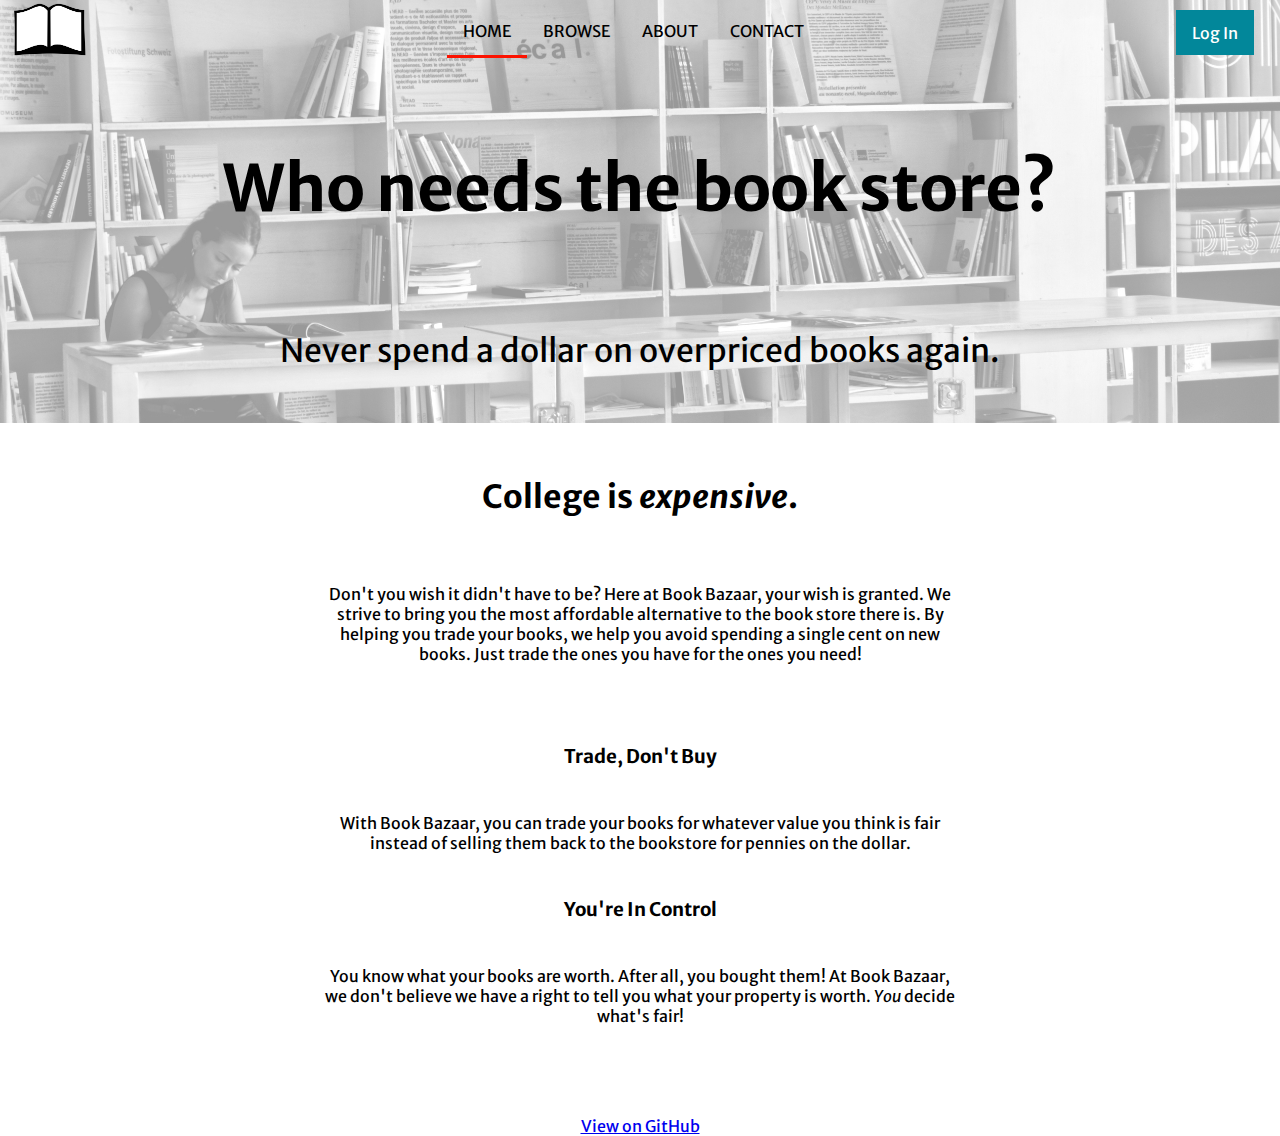
<file: index.html>
<!DOCTYPE html>
<html>
  <head>
    <title>Book Bazaar</title>
    <link rel="stylesheet" href="/styles.css">
    <link href="https://fonts.googleapis.com/css?family=Merriweather+Sans" rel="stylesheet"> 
  </head>
  <body>
    <div class="header">
      <div class="banner landing">
        <div class="link_wrapper">
          <div class="link-wrapper-left">
            <div class="logo">
              <img src="/img/book_icon.png">
            </div>
          </div>
          <div class="link-wrapper-center">
             <div class="navbar">
               <div class="navlink active">
                 <a href="/index.html">HOME</a>
               </div>
               <div class="navlink">
                 <a href="/bazaar.html">BROWSE</a>
               </div>
               <div class="navlink">
                 <a href="/about.html">ABOUT</a>
               </div>
               <div class="navlink">
                 <a href="/contact.html">CONTACT</a>
               </div>
             </div> 
          </div>
          <div class="link-wrapper-right">
            <div class="user_nav">
              <a href="/login.html">Log In</a>
            </div>
          </div>
        </div>
        <div class="banner_content">
          <h1>Who needs the book store?</h1>
          <p>Never spend a dollar on overpriced books again.</p>
        </div>
      </div>
    </div>
    <div class="content">
      <div class="panel panel-1">
        <h2>College is <i>expensive</i>.</h2>
        <p>Don't you wish it didn't have to be? Here at Book Bazaar, your wish is granted.  We strive to bring you the most affordable alternative to the book store there is.  By helping you trade your books, we help you avoid spending a single cent on new books. Just trade the ones you have for the ones you need!</p>
      </div>
      <div class="panel panel-2">
        <h3>Trade, Don't Buy</h3>
        <p>With Book Bazaar, you can trade your books for whatever value you think is fair instead of selling them back to the bookstore for pennies on the dollar.</p>
      </div>
      <div class="panel panel-2">
        <h3>You're In Control</h3>
        <p>You know what your books are worth.  After all, you bought them! At Book Bazaar, we don't believe we have a right to tell you what your property is worth.  <i>You</i> decide what's fair!</p>
      </div>
    </div>
    <div class="footer">
      <a href="https://github.com/litsters/creative-project">View on GitHub</a>
    </div>
  </body>
</html>
</file>
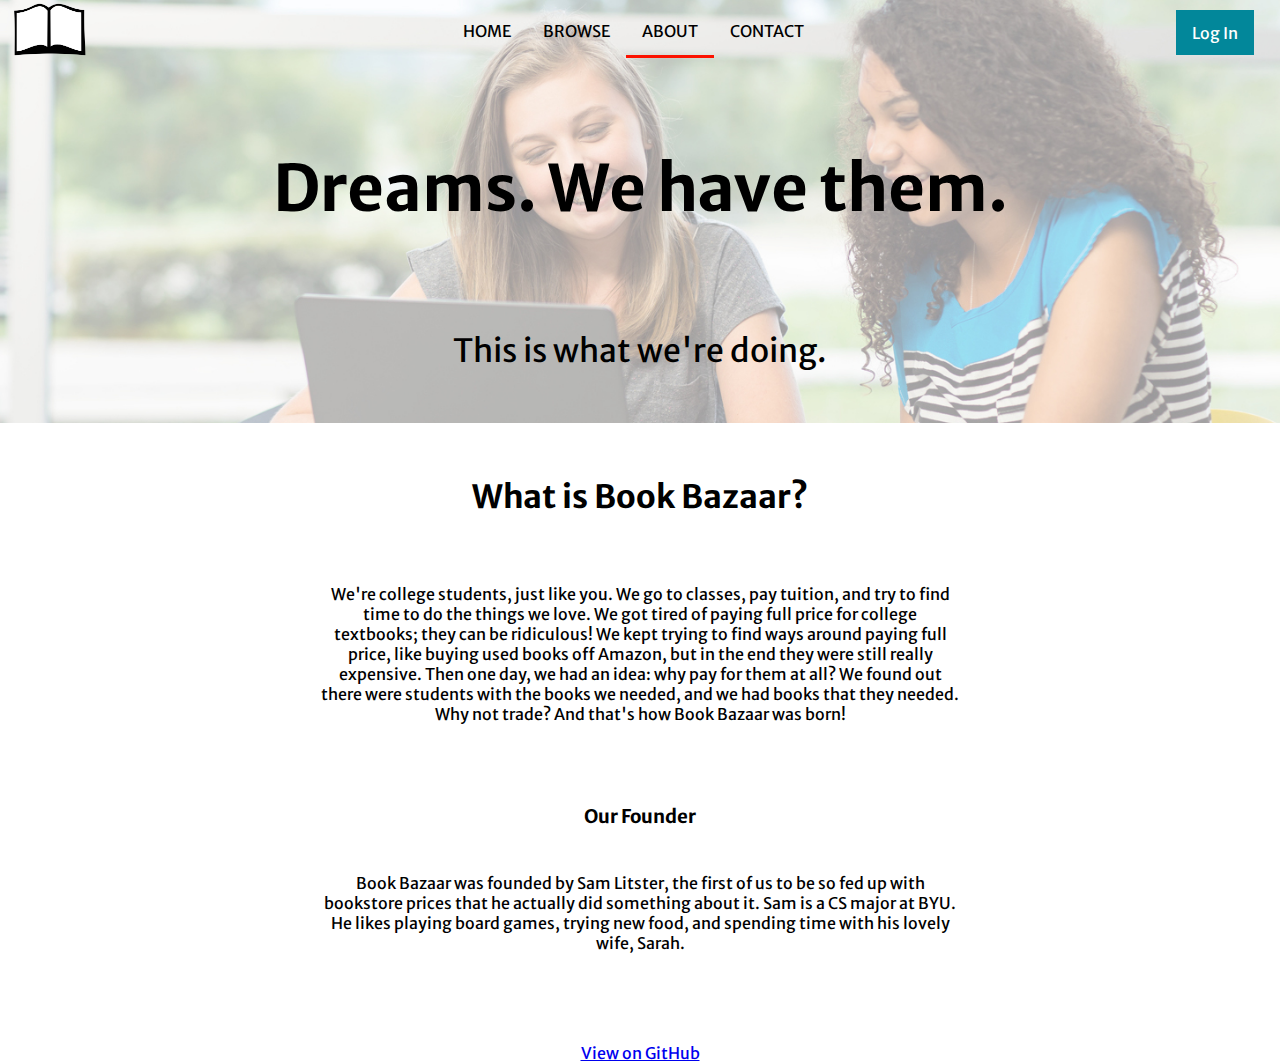
<file: about.html>
<!DOCTYPE html>
<html>
  <head>
    <title>Book Bazaar</title>
    <link rel="stylesheet" href="/styles.css">
    <link href="https://fonts.googleapis.com/css?family=Merriweather+Sans" rel="stylesheet"> 
  </head>
  <body>
    <div class="header">
      <div class="banner about">
        <div class="link_wrapper">
          <div class="link-wrapper-left">
            <div class="logo">
              <img src="/img/book_icon.png">
            </div>
          </div>
          <div class="link-wrapper-center">
             <div class="navbar">
               <div class="navlink">
                 <a href="/index.html">HOME</a>
               </div>
               <div class="navlink">
                 <a href="/bazaar.html">BROWSE</a>
               </div>
               <div class="navlink active">
                 <a href="/about.html">ABOUT</a>
               </div>
               <div class="navlink">
                 <a href="/contact.html">CONTACT</a>
               </div>
             </div> 
          </div>
          <div class="link-wrapper-right">
            <div class="user_nav">
              <a href="/login.html">Log In</a>
            </div>
          </div>
        </div>
        <div class="banner_content">
          <h1>Dreams. We have them.</h1>
          <p>This is what we're doing.</p>
        </div>
      </div>
    </div>
    <div class="content">
      <div class="panel panel-1">
        <h2>What is Book Bazaar?</h2>
        <p>We're college students, just like you.  We go to classes, pay tuition, and try to find time to do the things we love.  We got tired of paying full price for college textbooks; they can be ridiculous!  We kept trying to find ways around paying full price, like buying used books off Amazon, but in the end they were still really expensive.  Then one day, we had an idea: why pay for them at all? We found out there were students with the books we needed, and we had books that they needed.  Why not trade?  And that's how Book Bazaar was born!</p>
      </div>
      <div class="panel panel-2">
        <h3>Our Founder</h3>
        <p>Book Bazaar was founded by Sam Litster, the first of us to be so fed up with bookstore prices that he actually did something about it.  Sam is a CS major at BYU.  He likes playing board games, trying new food, and spending time with his lovely wife, Sarah.</p>
      </div>
    </div>
    <div class="footer">
      <a href="https://github.com/litsters/creative-project">View on GitHub</a>
    </div>
  </body>
</html>
</file>
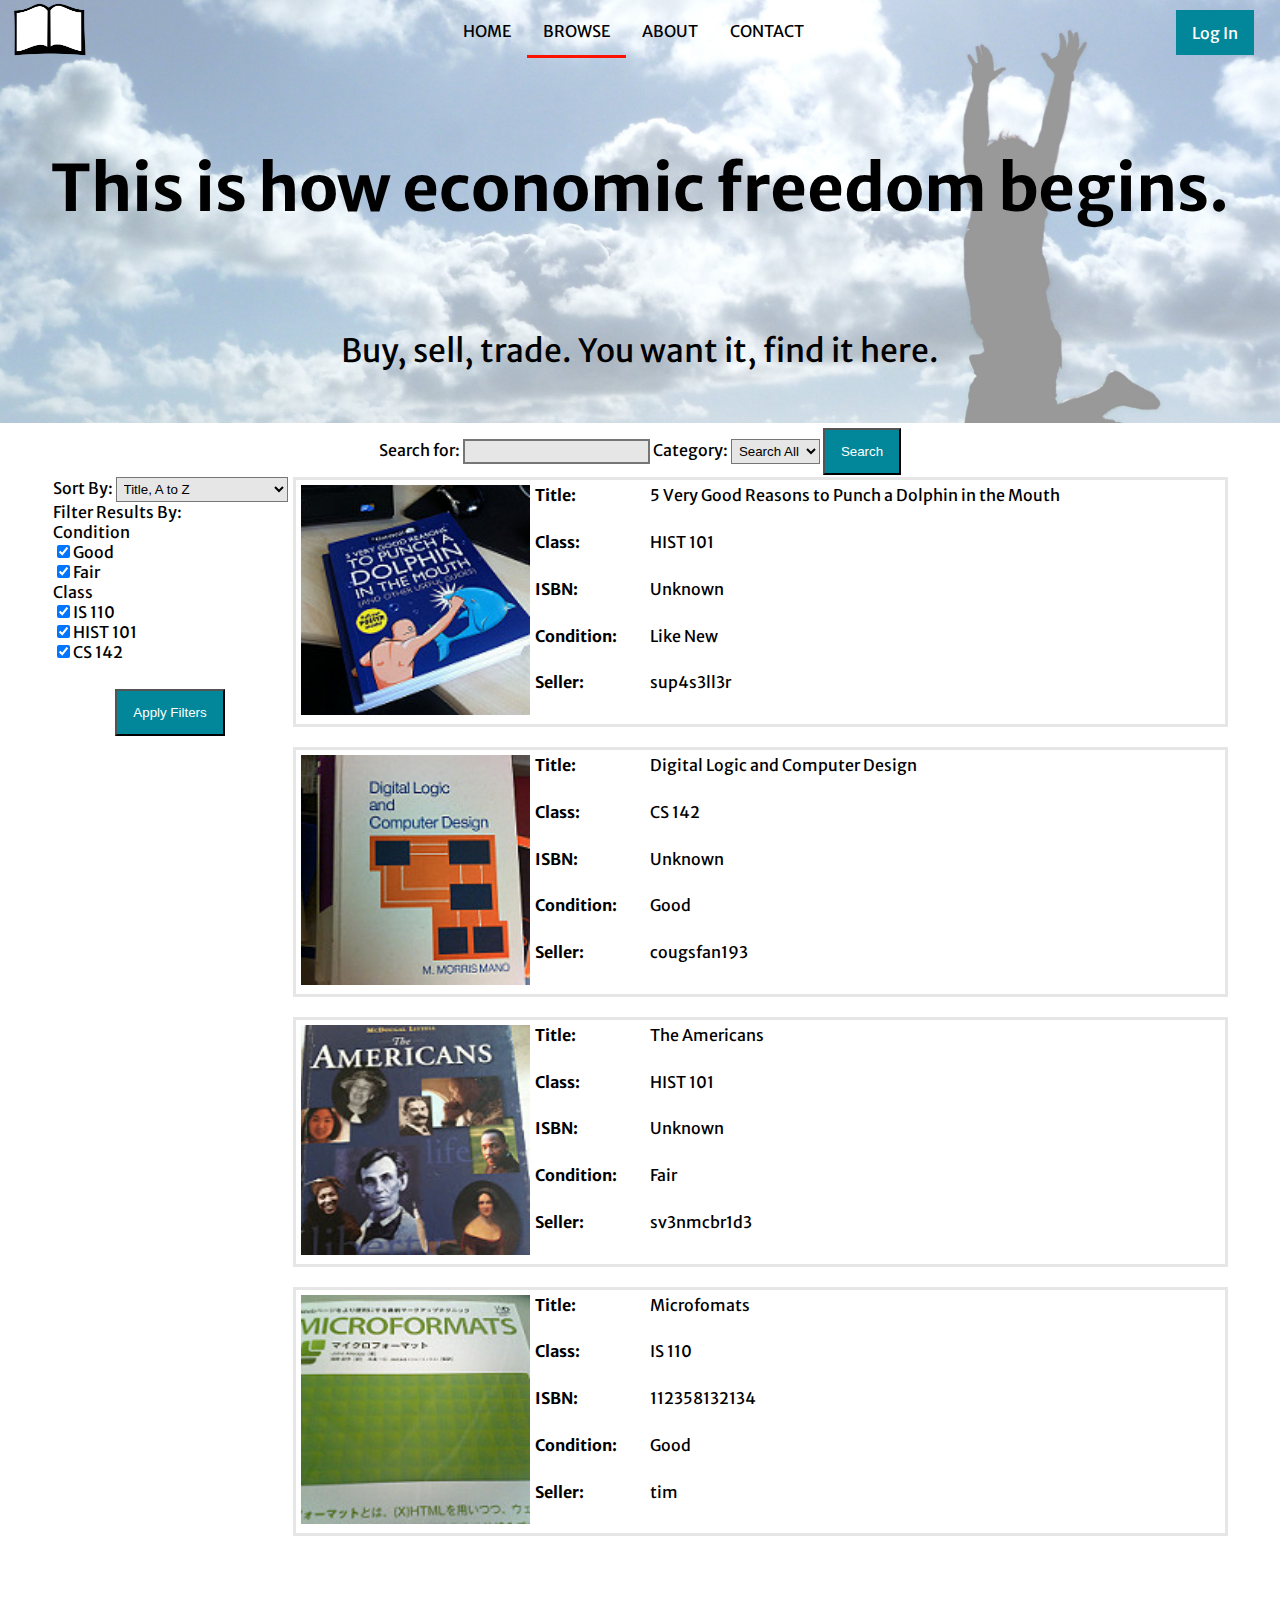
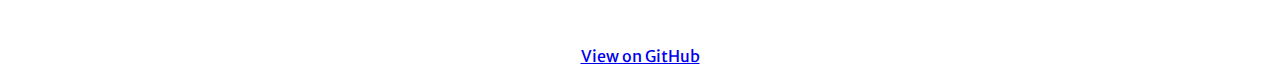
<file: bazaar.html>
<!DOCTYPE html>
<html>
  <head>
    <title>Book Bazaar</title>
    <link rel="stylesheet" href="/styles.css">
    <link href="https://fonts.googleapis.com/css?family=Merriweather+Sans" rel="stylesheet"> 
  </head>
  <body>
    <div class="header">
      <div class="banner bazaar">
        <div class="link_wrapper">
          <div class="link-wrapper-left">
            <div class="logo">
              <img src="/img/book_icon.png">
            </div>
          </div>
          <div class="link-wrapper-center">
             <div class="navbar">
               <div class="navlink">
                 <a href="/index.html">HOME</a>
               </div>
               <div class="navlink active">
                 <a href="/bazaar.html">BROWSE</a>
               </div>
               <div class="navlink">
                 <a href="/about.html">ABOUT</a>
               </div>
               <div class="navlink">
                 <a href="/contact.html">CONTACT</a>
               </div>
             </div> 
          </div>
          <div class="link-wrapper-right">
            <div class="user_nav">
              <a href="/login.html">Log In</a>
            </div>
          </div>
        </div>
        <div class="banner_content">
          <h1>This is how economic freedom begins.</h1>
          <p>Buy, sell, trade. You want it, find it here.</p>
        </div>
      </div>
    </div>
    <div class="content">
      <div class="grid-container">
        <div class="search-bar">
          <div align="center" class="search-form">
          <form name="search_form">
            <label>Search for: </label>
            <input type="text" name="search_term" class="search-term">
            <label>Category: </label>
            <select name="search_category" class="search-term">
              <option value="all">Search All</option>
              <option value="title">Title</option>
              <option value="class">Class</option>
              <option value="ISBN">ISBN</option>
              <option value="condition">Condition</option>
            </select>
            <button type="submit" class="search-button">Search</button>
          </form>
          </div>
        </div>
        <div class="filter-bar">
          <form name="filter_form">
            <label>Sort By:</label>
            <select name="sort_method" class="search-term">
              <option value="title_a2z">Title, A to Z</option>
              <option value="title_z2a">Title, Z to A</option>
              <option value="class_a2z">Class, A to Z</option>
              <option value="class_z2a">Class, Z to A</option>
              <option value="condition_w2b">Condition, Worst to Best</option>
              <option value="condition_b2w">Condition, Best to Worst</option>
            </select><br>
            <label>Filter Results By:</label><br>
            <label>Condition</label><br>
            <input type="checkbox" value="condition_good" checked>Good</input><br>
            <input type="checkbox" value="condition_fair" checked>Fair</input><br>
            <label>Class</label><br>
            <input type="checkbox" value="class_is110" checked>IS 110</input><br>
            <input type="checkbox" value="class_hist101" checked>HIST 101</input><br>
            <input type="checkbox" value="class_cs142" checked>CS 142</input><br>
            <button type="submit" class="filter-button search-button">Apply Filters</button>
          </form>
        </div>
        <div class="results-container">
          <div class="results-box">
            <div class="result">
              <div class="result-photo">
                <img src="/img/book3.jpg">
              </div>
              <div class="result-description">
                <div class="result-label"><h4>Title:</h4></div>
                <div class="result-text"><p>5 Very Good Reasons to Punch a Dolphin in the Mouth</p></div>
                <div class="result-label"><h4>Class:</h4></div>
                <div class="result-text"><p>HIST 101<p></div>
                <div class="result-label"><h4>ISBN:</h4></div>
                <div class="result-text"><p>Unknown</p></div>
                <div class="result-label"><h4>Condition:</h4></div>
                <div class="result-text"><p>Like New</p></div>
                <div class="result-label"><h4>Seller:</h4></div>
                <div class="result-text"><p>sup4s3ll3r</p></div>
              </div>
            </div>
            <div class="result">
              <div class="result-photo">
                <img src="/img/book1.jpg">
              </div>
              <div class="result-description">
                <div class="result-label"><h4>Title:</h4></div>
                <div class="result-text"><p>Digital Logic and Computer Design</p></div>
                <div class="result-label"><h4>Class:</h4></div>
                <div class="result-text"><p>CS 142<p></div>
                <div class="result-label"><h4>ISBN:</h4></div>
                <div class="result-text"><p>Unknown</p></div>
                <div class="result-label"><h4>Condition:</h4></div>
                <div class="result-text"><p>Good</p></div>
                <div class="result-label"><h4>Seller:</h4></div>
                <div class="result-text"><p>cougsfan193</p></div>
              </div>
            </div>
            <div class="result">
              <div class="result-photo">
                <img src="/img/book2.jpg">
              </div>
              <div class="result-description">
                <div class="result-label"><h4>Title:</h4></div>
                <div class="result-text"><p>The Americans</p></div>
                <div class="result-label"><h4>Class:</h4></div>
                <div class="result-text"><p>HIST 101<p></div>
                <div class="result-label"><h4>ISBN:</h4></div>
                <div class="result-text"><p>Unknown</p></div>
                <div class="result-label"><h4>Condition:</h4></div>
                <div class="result-text"><p>Fair</p></div>
                <div class="result-label"><h4>Seller:</h4></div>
                <div class="result-text"><p>sv3nmcbr1d3</p></div>
              </div>
            </div>
            <div class="result">
              <div class="result-photo">
                <img src="/img/book4.jpg">
              </div>
              <div class="result-description">
                <div class="result-label"><h4>Title:</h4></div>
                <div class="result-text"><p>Microfomats</p></div>
                <div class="result-label"><h4>Class:</h4></div>
                <div class="result-text"><p>IS 110<p></div>
                <div class="result-label"><h4>ISBN:</h4></div>
                <div class="result-text"><p>112358132134</p></div>
                <div class="result-label"><h4>Condition:</h4></div>
                <div class="result-text"><p>Good</p></div>
                <div class="result-label"><h4>Seller:</h4></div>
                <div class="result-text"><p>tim</p></div>
              </div>
            </div>
          </div>
        </div>
      </div>
    </div>
    <div class="footer">
      <a href="https://github.com/litsters/creative-project">View on GitHub</a>
    </div>
  </body>
</html>
</file>
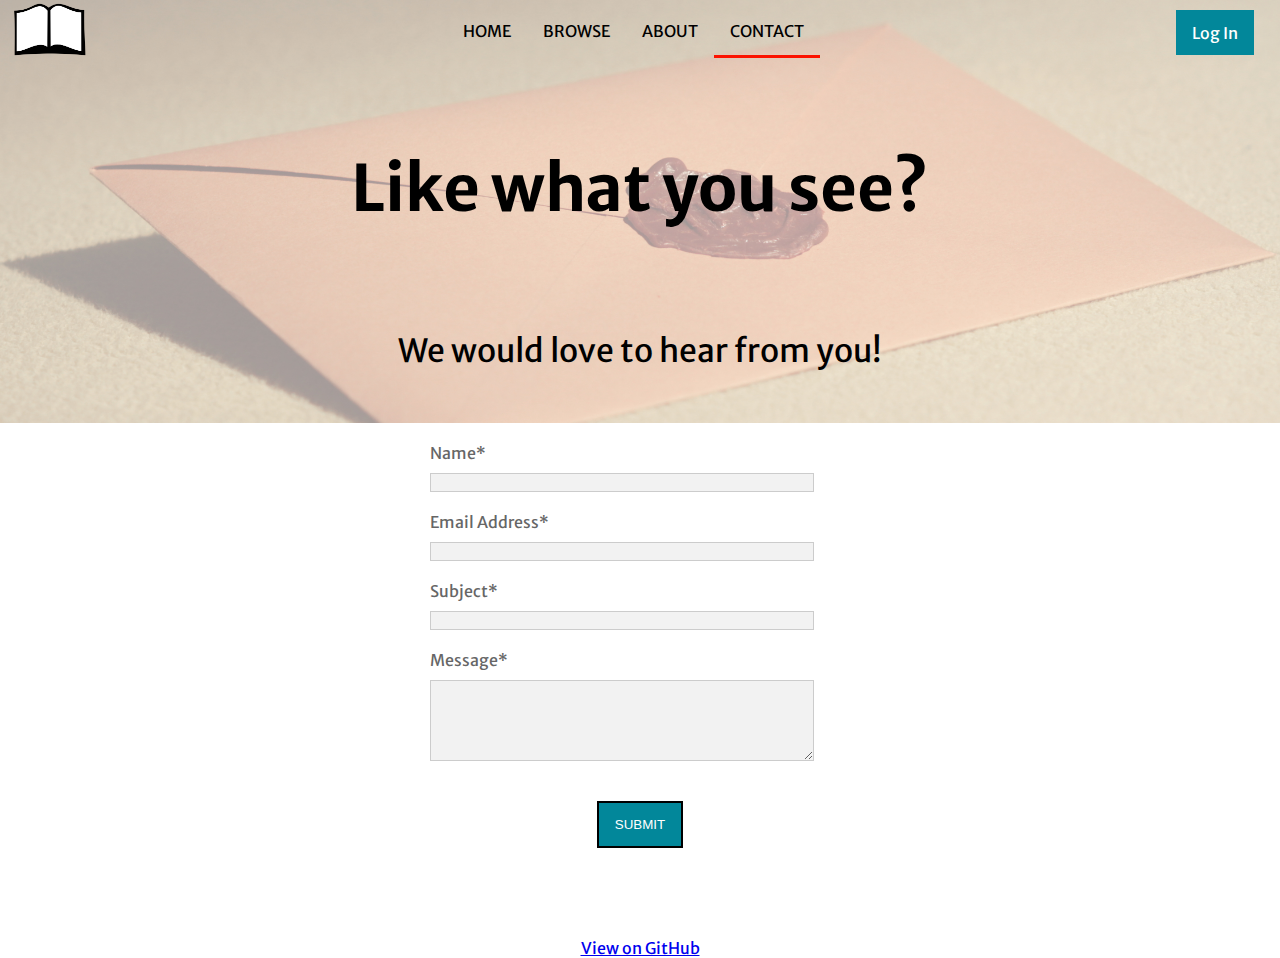
<file: contact.html>
<!DOCTYPE html>
<html>
  <head>
    <title>Book Bazaar</title>
    <link rel="stylesheet" href="/styles.css">
    <link href="https://fonts.googleapis.com/css?family=Merriweather+Sans" rel="stylesheet"> 
  </head>
  <body>
    <div class="header">
      <div class="banner contact">
        <div class="link_wrapper">
          <div class="link-wrapper-left">
            <div class="logo">
              <img src="/img/book_icon.png">
            </div>
          </div>
          <div class="link-wrapper-center">
             <div class="navbar">
               <div class="navlink">
                 <a href="/index.html">HOME</a>
               </div>
               <div class="navlink">
                 <a href="/bazaar.html">BROWSE</a>
               </div>
               <div class="navlink">
                 <a href="/about.html">ABOUT</a>
               </div>
               <div class="navlink active">
                 <a href="/contact.html">CONTACT</a>
               </div>
             </div> 
          </div>
          <div class="link-wrapper-right">
            <div class="user_nav">
              <a href="/login.html">Log In</a>
            </div>
          </div>
        </div>
        <div class="banner_content">
          <h1>Like what you see?</h1>
          <p>We would love to hear from you!</p>
        </div>
      </div>
    </div>
    <div class="content">
      <div class="contact-form-container">
        <form action="https://formspree.io/snlitster@gmail.com" method="POST">
          <label>Name*</label>
          <input type="text" name="name" required class="text_field">
          <label>Email Address*</label>
          <input type="email" name="_replyto" required class="text_field">
          <label>Subject*</label>
          <input type="text" name="subject" required class="text_field">
          <label>Message*</label>
          <textarea name="message" rows="5" cols="50" required class="text_field"></textarea>
          <button type="submit" value="Send" class="submit_button">SUBMIT</button>
        </form> 
      </div>
    </div>
    <div class="footer">
      <a href="https://github.com/litsters/creative-project">View on GitHub</a>
    </div>
  </body>
</html>
</file>
<file: styles.css>
/* Universal */

body {
  display: flex;
  min-height: 100vh;
  flex-direction: column;
  padding: 0;
  margin: 0;
  font-family: 'Merriweather Sans', sans-serif;
}

.header {
  display: block;
  margin: 0;
  padding: 0;
}

.content {
  flex: 1;
  display: flex;
  flex-direction: column;
  justify-content: center;
  align-items: center;
}

.footer {
  width: 100%;
  text-align: center;
  margin-top: 10vh;
}

/* Banner */

.banner {
  display: block;
  background-size: 100%;
  overflow: hidden;
}

.banner h1,p {
  text-align: center;
  padding-top: 40px;
  padding-bottom: 20px;
}

.banner h1 {
  font-size: 400%;
}

.banner p {
  font-size: 200%;
}

.link_wrapper {
  display: flex;
  flex-direction: row;
}

.link-wrapper-left {
  flex: 1 1 auto;
  text-align: left;
}

.link-wrapper-center {
  align-items: center;
  display: flex;
  flex: 1 1 auto;
  text-align: center;
  justify-content: center;
}

.link-wrapper-right {
  display: flex;
  flex: 1 1 auto;
  text-align: right;
  justify-content: flex-end;
  align-items: center;
}

.logo {
  width: 6vw;
  margin-left: 1vw;
  overflow: hidden;
}

.logo img {
  width: 100%;
}

/* Navigation */


.navbar{
  display: flex;
  align-items: center;
  justify-content: center;
  margin: auto;
}

.navlink {
  flex: 1 1 auto;
  align-items: center;
  margin: auto;
  border-bottom: 3px solid transparent;
}

.navlink:hover {
  border-bottom: 3px solid #fc1200;
}

.navlink a {
    display: block;
    color: black;
    text-align: center;
    padding: 14px 16px;
    text-decoration: none;
}

.active {
  border-bottom: 3px solid #fc1200;
}

.user_nav {
  height: 5vh;
  background-color: #02879a;
  display: flex;
  align-items: center;
  justify-content: center; 
  margin-right: 2vw;
}

.user_nav a{
  display: block;
  color: white;
  text-align: center;
  padding: 14px 16px;
  text-decoration: none; 
}

/* Welcome page */

.landing {
  background-image: url('/img/booklove.jpg');
}

.panel {
  width: 50%;
  text-align: center;
  flex: 1 1 auto;
}

.panel-1 h2{
  font-size: 200%;
  margin-top: 6vh;
}

.panel-2 h3, .panel-2 p{
  margin: 0;
  padding: 0;
  padding-top: 5vh;
}

/* Browse page */

.bazaar {
  background-image: url('/img/freedom.jpg');
}

.grid-container {
  flex: 1;
  display: grid;
  grid-template-columns: 1fr 4fr;
  grid-template-rows: 6vh auto;
  grid-template-areas:
    "header header"
    "sidebar main";
    
}

.search-bar {
  grid-area: header;
}

.search-form {
  margin-top: 5px;;
}

.search-term {
  background-color: #e6e6e6;
  border-style: solid;
  height: 100%;
  padding: 3px;
}

.search-button {
  background-color: #02879a;
  padding: 14px 16px;
  color: white;
}

.results-container {
  grid-area: main;
  display: grid;
  padding-left: 5px;
}

.filter-bar {
  display: block;
  grid-area: sidebar;
}

.filter-button {
  display: block;
  margin-left: auto;
  margin-right: auto;
  margin-top: 3vh;
}

.results-box {
  display: block;
}

.result {
  padding: 5px;
  margin-bottom: 20px;
  display: grid;
  grid-template-columns: 1fr 3fr;
  grid-template-rows: auto;
  border-style: solid;
  border-color: #e6e6e6;
}

.result h4, .result p {
  display: inline;
  margin-left: 5px;
}

.result-photo img {
  width: 100%;
}

.result-description {
  display: grid;
  grid-template-columns: 1fr 5fr;
  grid-template-rows: auto;
}

/* About */

.about {
  background-image: url('/img/education.jpg');
}

/* Contact */

.contact {
  background-image: url('/img/letter.jpg');
}

.contact-form-container {
  display: block;
  margin-left: auto;
  margin-right: auto;
}

.contact-form-container label {
  color: #666666; 
  display: block;
  margin-top: 20px;
  margin-bottom: 10px;
}

.text_field {
  width: 90%;
  display: block;
  border: 1px solid #ccc;
  background-color: #f2f2f2;
}

.submit_button {
  display: block;
  padding: 14px 16px;
  background-color: #02879a;
  color: white;
  /*border:  2px solid black;*/
  margin-top: 40px;
  margin-left: auto;
  margin-right: auto;
  border-style: solid;
}

/* Login */

.login-container {
  display: flex;
  flex-direction: column;
  justify-content: center;
  align-items: center;
  border-style: solid;
  border-color: #d9d9d9;
  background-color: #f2f2f2;
}

.login-form {
  display: block;
  width: 20vw;
  margin: 10px;
}

.login-field {
  margin-top: 5px;
  margin-bottom: 10px;
  width: 100%;
  background-color: white;
}

.login-button {
  width: 100%;
}

.login {
  background-image: url('/img/bookstore.jpg');
  background-size: 100%;
}
</file>
